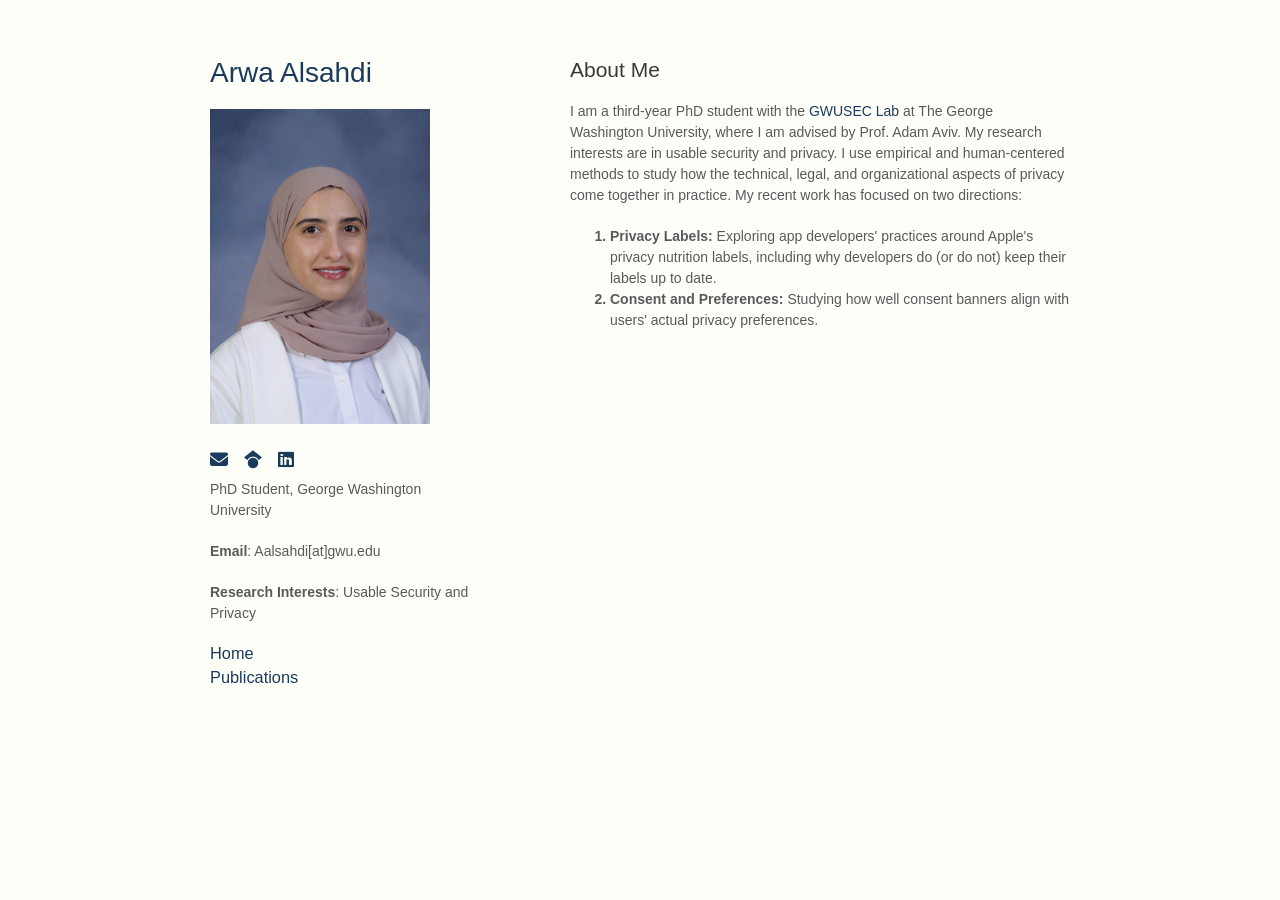
<file: index.html>
<!doctype html>
<html>
<head>
  <meta charset="utf-8">
  <meta http-equiv="X-UA-Compatible" content="chrome=1">
  <title>Arwa Alsahdi</title>
  <link rel="stylesheet" href="style.css">
  <link rel="stylesheet" href="https://cdnjs.cloudflare.com/ajax/libs/font-awesome/6.5.2/css/all.min.css">
  <meta name="viewport" content="width=device-width">
</head>

<body>
<div class="wrapper">
  <header>
    <h1><a href="index.html">Arwa Alsahdi</a></h1>
    <img src="images/arwa.jpg" alt="Arwa Alsahdi" width="220"><br><br>

    <a href="mailto:Aalsahdi@gwu.edu" class="fa fa-solid fa-envelope" target="_blank" title="Email"></a>
    <a href="https://scholar.google.com/citations?view_op=list_works&hl=en&hl=en&user=JZW0MaYAAAAJ" class="fa fa-brands fa-google-scholar" target="_blank" title="Google Scholar"></a>
    <a href="https://www.linkedin.com/in/arwa-alsahdi-499a66151" class="fa-brands fa-linkedin" target="_blank" title="LinkedIn"></a>

    <p>PhD Student, George Washington University</p>
    <p><b>Email</b>: Aalsahdi[at]gwu.edu</p>
    <p><b>Research Interests</b>: Usable Security and Privacy</p>

    <h3><p class="view"><a href="index.html">Home</a></p></h3>
    <h3><p class="view"><a href="publications.html">Publications</a></p></h3>
  </header>

  <section>
    <h2>About Me</h2>
    <p>
      I am a third-year PhD student with the <a href="https://gwusec.seas.gwu.edu/" target="_blank">GWUSEC Lab</a> at The George Washington University, where I am advised by Prof. Adam Aviv.
      My research interests are in usable security and privacy. I use empirical and human-centered methods to study how
      the technical, legal, and organizational aspects of privacy come together in practice. My recent work has focused on
      two directions:<br>
      <ol>
        <li><b>Privacy Labels:</b> Exploring app developers' practices around Apple's privacy nutrition labels, including why developers do (or do not) keep their labels up to date.</li>
        <li><b>Consent and Preferences:</b> Studying how well consent banners align with users' actual privacy preferences.</li>
      </ol>
    </p>
  </section>
</div>
<script src="script.js"></script>
</body>
</html>
</file>
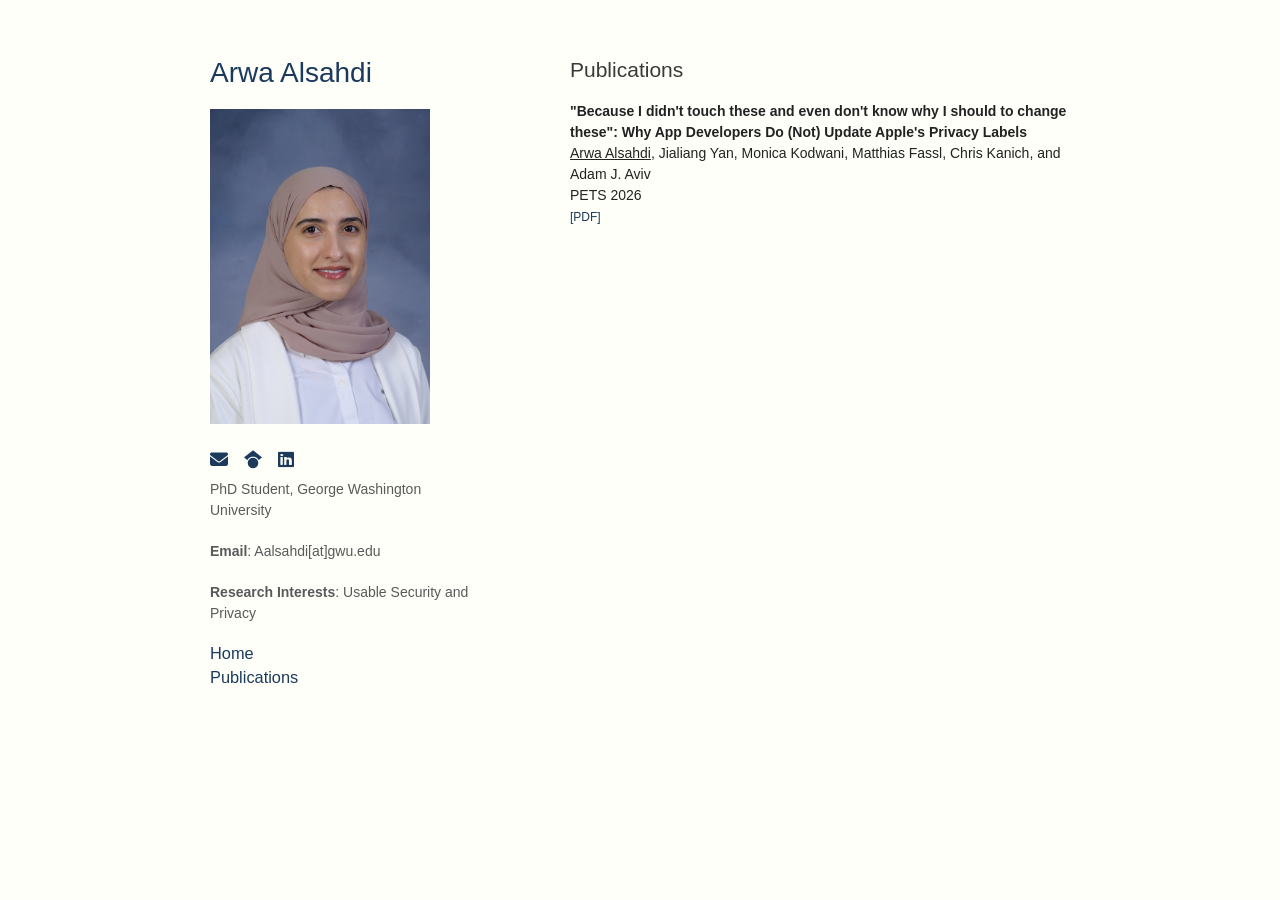
<file: publications.html>
<!doctype html>
<html>
<head>
  <meta charset="utf-8">
  <meta http-equiv="X-UA-Compatible" content="chrome=1">
  <title>Publications - Arwa Alsahdi</title>
  <link rel="stylesheet" href="style.css">
  <link rel="stylesheet" href="https://cdnjs.cloudflare.com/ajax/libs/font-awesome/6.5.2/css/all.min.css">
  <meta name="viewport" content="width=device-width">
</head>

<body>
<div class="wrapper">
  <header>
    <h1><a href="index.html">Arwa Alsahdi</a></h1>
    <img src="images/arwa.jpg" alt="Arwa Alsahdi" width="220"><br><br>

    <a href="mailto:Aalsahdi@gwu.edu" class="fa fa-solid fa-envelope" target="_blank" title="Email"></a>
    <a href="https://scholar.google.com/citations?view_op=list_works&hl=en&hl=en&user=JZW0MaYAAAAJ" class="fa fa-brands fa-google-scholar" target="_blank" title="Google Scholar"></a>
    <a href="https://www.linkedin.com/in/arwa-alsahdi-499a66151" class="fa-brands fa-linkedin" target="_blank" title="LinkedIn"></a>

    <p>PhD Student, George Washington University</p>
    <p><b>Email</b>: Aalsahdi[at]gwu.edu</p>
    <p><b>Research Interests</b>: Usable Security and Privacy</p>

    <h3><p class="view"><a href="index.html">Home</a></p></h3>
    <h3><p class="view"><a href="publications.html">Publications</a></p></h3>
  </header>

  <section>
    <h2>Publications</h2>

    <p class="pub-title"><b>&quot;Because I didn't touch these and even don't know why I should to change these&quot;: Why App Developers Do (Not) Update Apple's Privacy Labels</b><br>
      <u>Arwa Alsahdi</u>, Jialiang Yan, Monica Kodwani, Matthias Fassl, Chris Kanich, and Adam J. Aviv<br>
      PETS 2026<br>
      <a href="papers/popets-2026-0151.pdf" class="pub-link" target="_blank">[PDF]</a>
    </p>
  </section>
</div>
<script src="script.js"></script>
</body>
</html>
</file>
<file: style.css>
body {
  background-color: #FFFFFA;
  padding: 50px;
  font: 14px/1.5 -apple-system, BlinkMacSystemFont, "Segoe UI", Roboto, Oxygen, Ubuntu, Cantarell, "Fira Sans", "Droid Sans", "Helvetica Neue", Arial, sans-serif, "Apple Color Emoji", "Segoe UI Emoji", "Segoe UI Symbol";
  color: #595959;
  font-weight: 400;
}

h1, h2, h3, h4, h5, h6 {
  color: #222;
  margin: 0 0 20px;
}

p, ul, ol, table, pre, dl {
  margin: 0 0 20px;
}

h1, h2, h3 {
  line-height: 1.1;
}

h1 {
  font-size: 28px;
  font-weight: 500;
}

h2 {
  color: #393939;
  font-weight: 500;
}

h3, h4, h5, h6 {
  color: #494949;
  font-weight: 500;
}

a {
  color: #1B3A5C;
  text-decoration: none;
}

a:hover {
  color: #4A90D9;
}

a small {
  font-size: 11px;
  color: #777;
  margin-top: -0.3em;
  display: block;
}

a:hover small {
  color: #777;
}

.wrapper {
  width: 860px;
  margin: 0 auto;
}

img {
  max-width: 100%;
}

header {
  width: 270px;
  float: left;
  position: fixed;
  -webkit-font-smoothing: subpixel-antialiased;
}

header .fa,
header .fa-brands {
  display: inline-block;
  margin-right: 12px;
  margin-bottom: 10px;
  font-size: 18px;
  color: #1B3A5C;
}

header .fa:hover,
header .fa-brands:hover {
  color: #4A90D9;
}

header h3 {
  margin: 0;
}

header p.view {
  margin: 0 0 6px;
}

section {
  width: 500px;
  float: right;
  padding-bottom: 50px;
}

section ol li::marker {
  font-weight: bold;
}

hr {
  border: 0;
  background: #e5e5e5;
  height: 1px;
  margin: 0 0 20px;
}

small {
  font-size: 11px;
}

.pub-title {
  color: #222;
}

.pub-link {
  font-size: 12px;
  margin-right: 8px;
}

footer {
  width: 270px;
  float: left;
  position: fixed;
  bottom: 50px;
  -webkit-font-smoothing: subpixel-antialiased;
}

@media print, screen and (max-width: 960px) {
  div.wrapper {
    width: auto;
    margin: 0;
  }

  header, section, footer {
    float: none;
    position: static;
    width: auto;
  }

  header {
    padding-right: 320px;
  }

  section {
    border: 1px solid #e5e5e5;
    border-width: 1px 0;
    padding: 20px 0;
    margin: 0 0 20px;
  }
}

@media print, screen and (max-width: 720px) {
  body {
    word-wrap: break-word;
  }

  header {
    padding: 0;
  }
}

@media print, screen and (max-width: 480px) {
  body {
    padding: 15px;
  }
}

@media print {
  body {
    padding: 0.4in;
    font-size: 12pt;
    color: #444;
  }
}
</file>
